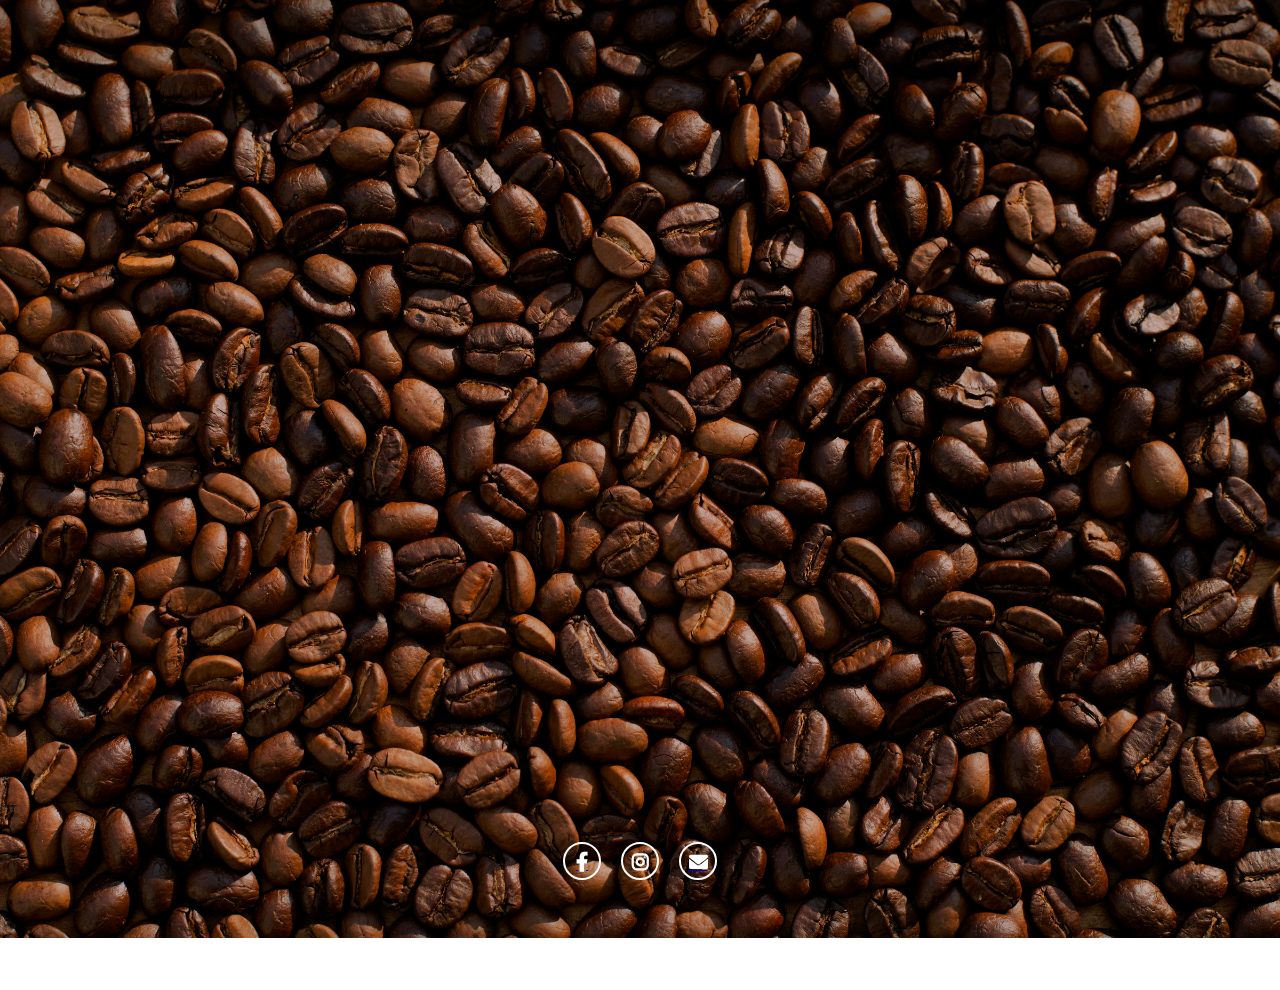
<file: index.html>
<!DOCTYPE html>
<html lang="en">

<head>
  <meta charset="UTF-8" />
  <meta name="viewport" content="width=device-width, initial-scale=1.0" />

  <title>Amos</title>

  <!-- fontawesome -->
  <link rel="stylesheet" href="https://cdnjs.cloudflare.com/ajax/libs/font-awesome/6.0.0-beta3/css/all.min.css" />

  <!-- styles -->
  <link rel="stylesheet" href="styles.css" />

  <style>
    body {
      padding: 10px 10% 80px 10%;
      overflow-x: hidden;
      overflow-y: auto;
      min-height: 100vh;
      background-image: url("coffee-background.jpeg");
      background-size: cover;
      background-repeat: no-repeat;
      background-position: center;
      background-attachment: fixed;
      position: relative;
    }

    /* 遮罩層 */
    。overlay {
      position: fixed;
      top: 0;
      left: 0;
      height: 100%;
      width: 100%;
      background-color: rgba(0, 0, 0, 0.5);
      z-index: -1;
    }
  </style>
</head>

<body class="home">
  <!-- 遮罩層 -->
  <div class="overlay"></div>

  <section id="hero">

    <header>
      <a class="logo" href="index.html">Amos</a>
      
      <!-- 漢堡菜單按鈕 -->
      <div class="hamburger" onclick="toggleMenu()">
        <span></span>
        <span></span>
        <span></span>
      </div>
      
      <!-- 側邊欄導航 -->
      <nav class="nav-bar" id="nav-bar">
        <a class="nav-items" href="index.html">Home</a>
        <a class="nav-items" href="about.html">About</a>
        <a class="nav-items" href="Skills.html">Skills</a>
        <a class="nav-items" href="Contacts.html">Contacts</a>
      </nav>
    </header>

    <div class="hero-content">

      <div class="left-content">
        <div class="left-content-wrap">
          <h3>RESUME</h3>
          <h1>Hi, I'm <span>Amos</span></h1>
          <p>
            我是一名咖啡的愛好者，喜愛學習和精進對於咖啡的一切，致力於將每一杯咖啡的風味極致呈現。
            未來想成為尋豆師探索不同產區的豆子，並分享背後的故事，來做到對於農民和整個產業的回饋。
          </p>
         
        </div>
      </div>

      <div class="right-content">
        
      </div>

    </div>

   <div class="socials">
  <a href="https://www.facebook.com/moon.zhan.9/" target="_blank">
    <i class="fa-brands fa-facebook-f"></i>
  </a>
  <a href="https://www.instagram.com/amos.0601/" target="_blank">
    <i class="fa-brands fa-instagram"></i>
  </a>
  <a href="https://mail.google.com/mail/?view=cm&to=coco29523995@gmail.com" target="_blank">
    <i class="fa-solid fa-envelope"></i>
  </a>
</div>

  </section>

  <script>
    function toggleMenu() {
      const navBar = document.getElementById('nav-bar');
      const hamburger = document.querySelector('.hamburger');
      const heroContent = document.querySelector('.hero-content');
      const socials = document.querySelector('.socials');
      
      navBar.classList.toggle('active');
      hamburger.classList.toggle('active');
      
      // 切換內容可見性
      if (navBar.classList.contains('active')) {
        heroContent.style.opacity = '0';
        heroContent.style.pointerEvents = 'none';
        socials.style.opacity = '0';
        socials.style.pointerEvents = 'none';
      } else {
        heroContent.style.opacity = '1';
        heroContent.style.pointerEvents = 'auto';
        socials.style.opacity = '1';
        socials.style.pointerEvents = 'auto';
      }
    }

    // 點擊導航項目後自動關閉菜單並恢復內容
    document.querySelectorAll('.nav-items').forEach(item => {
      item.addEventListener('click', () => {
        const navBar = document.getElementById('nav-bar');
        const hamburger = document.querySelector('.hamburger');
        const heroContent = document.querySelector('.hero-content');
        const socials = document.querySelector('.socials');
        
        navBar.classList.remove('active');
        hamburger.classList.remove('active');
        heroContent.style.opacity = '1';
        heroContent.style.pointerEvents = 'auto';
        socials.style.opacity = '1';
        socials.style.pointerEvents = 'auto';
      });
    });
  </script>
</body>


</html>
</file>
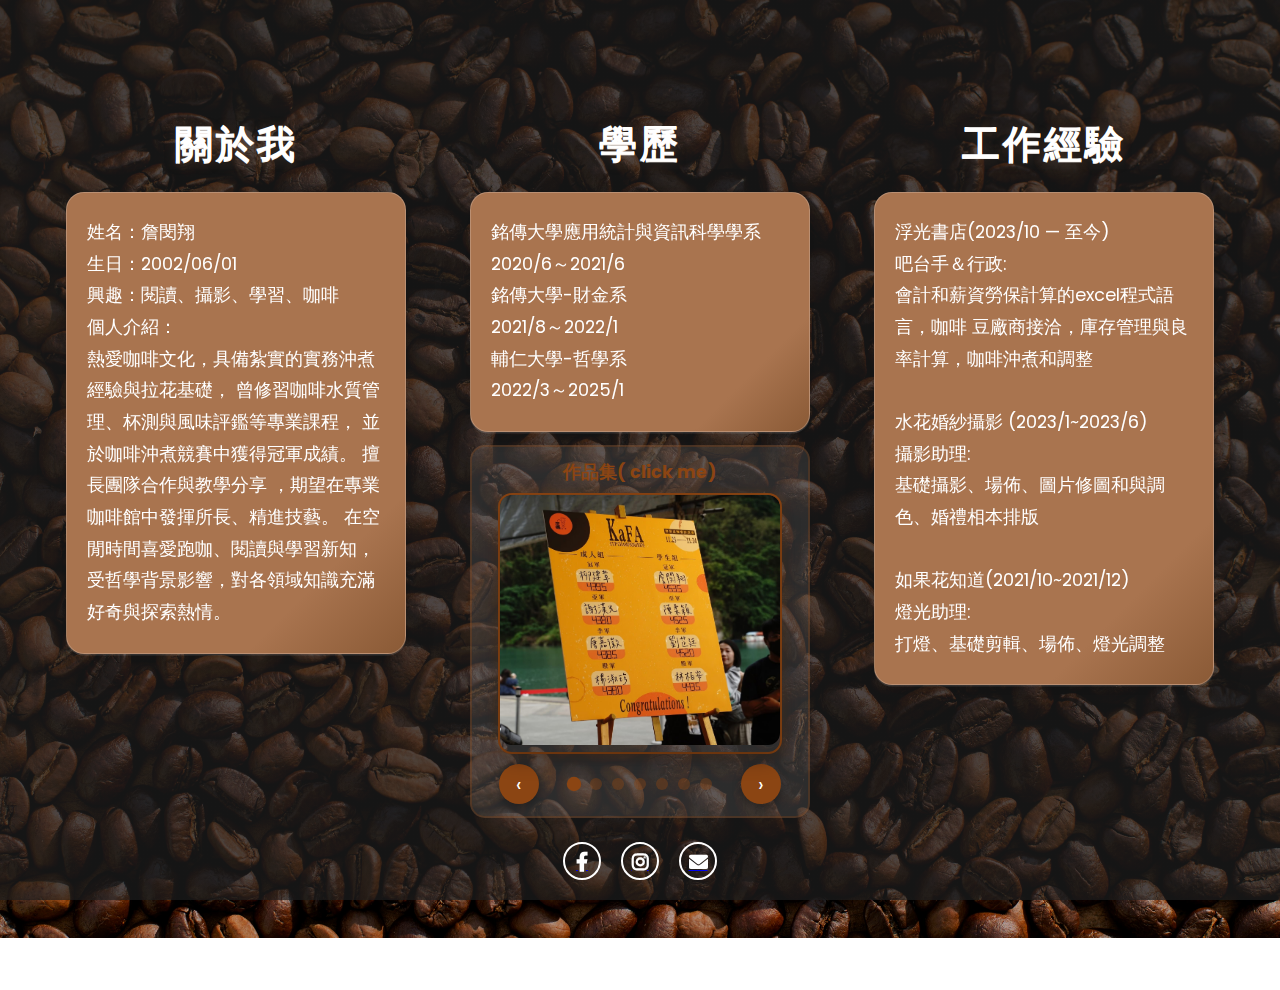
<file: about.html>
<!DOCTYPE html>
<html lang="en">

<head>
  <meta charset="UTF-8" />
  <meta name="viewport" content="width=device-width, initial-scale=1.0" />
  <title>Amos</title>
  <!-- fontawesome -->
  <link rel="stylesheet" href="https://cdnjs.cloudflare.com/ajax/libs/font-awesome/6.0.0-beta3/css/all.min.css" />
  <!-- styles -->
  <link rel="stylesheet" href="styles.css" />
  
  <style>
    /* 作品畫廊樣式 */
    .gallery-section {
      margin-top: 5px;
      background: rgba(255, 255, 255, 0.1);
      border-radius: 15px;
      border: 2px solid rgba(139, 69, 19, 0.3);
      padding: 12px;
      text-align: center;
    }

    .gallery-section h3 {
      color: #8B4513;
      margin-bottom: 10px;
      font-size: 1.1em;
      font-weight: bold;
    }

    .gallery-container {
      position: relative;
      max-width: 280px;
      margin: 0 auto;
      border-radius: 12px;
      overflow: hidden;
      box-shadow: 
        0 8px 20px rgba(0,0,0,0.3),
        0 0 0 2px #8B4513,
        0 0 15px rgba(139, 69, 19, 0.4);
      cursor: pointer;
      user-select: none;
      transition: transform 0.3s ease;
    }

    .gallery-container:hover {
      transform: scale(1.02);
    }

    .gallery-image img {
      width: 100%;
      height: 180px;
      object-fit: cover;
      border-radius: 10px;
    }

    .gallery-nav {
      display: flex;
      justify-content: space-between;
      align-items: center;
      margin-top: 8px;
      padding: 0 10px;
    }

    .gallery-btn {
      background: #8B4513;
      color: white;
      border: none;
      width: 30px;
      height: 30px;
      border-radius: 50%;
      font-size: 16px;
      cursor: pointer;
      transition: all 0.3s ease;
      box-shadow: 0 4px 10px rgba(0,0,0,0.3);
    }

    .gallery-btn:hover {
      background: #A0522D;
      transform: scale(1.1);
    }

    .gallery-dots {
      display: flex;
      gap: 6px;
    }

    .dot {
      width: 8px;
      height: 8px;
      border-radius: 50%;
      background: rgba(139, 69, 19, 0.4);
      cursor: pointer;
      transition: all 0.3s ease;
    }

    .dot.active {
      background: #8B4513;
      transform: scale(1.3);
    }

    .dot:hover {
      background: #A0522D;
    }

    /* 大畫面模態框樣式 */
    .modal-overlay {
      position: fixed;
      top: 0;
      left: 0;
      width: 100%;
      height: 100%;
      background: rgba(0, 0, 0, 0.9);
      display: none;
      justify-content: center;
      align-items: center;
      z-index: 10000;
      opacity: 0;
      transition: opacity 0.3s ease;
    }

    .modal-overlay.show {
      display: flex;
      opacity: 1;
    }

    .modal-container {
      position: relative;
      max-width: 90vw;
      max-height: 90vh;
      background: linear-gradient(135deg, #8B4513 0%, #A0522D 100%);
      border-radius: 20px;
      padding: 20px;
      box-shadow: 0 20px 60px rgba(0,0,0,0.5);
    }

    .modal-close {
      position: absolute;
      top: 15px;
      right: 15px;
      background: #fff;
      color: #8B4513;
      border: none;
      width: 40px;
      height: 40px;
      border-radius: 50%;
      font-size: 24px;
      font-weight: bold;
      cursor: pointer;
      z-index: 10001;
      transition: all 0.3s ease;
      box-shadow: 0 4px 15px rgba(0,0,0,0.3);
    }

    .modal-close:hover {
      background: #f0f0f0;
      color: #A0522D;
      transform: scale(1.1);
    }

    .modal-gallery {
      display: flex;
      align-items: center;
      justify-content: center;
      gap: 20px;
      margin-bottom: 20px;
    }

    .modal-images {
      position: relative;
      max-width: 600px;
      max-height: 400px;
      border-radius: 15px;
      overflow: hidden;
    }

    .modal-image {
      width: 100%;
      height: 400px;
      object-fit: contain;
      display: none;
      border-radius: 15px;
    }

    .modal-image.active {
      display: block;
    }

    .modal-btn {
      background: #fff;
      color: #8B4513;
      border: none;
      width: 50px;
      height: 50px;
      border-radius: 50%;
      font-size: 24px;
      font-weight: bold;
      cursor: pointer;
      transition: all 0.3s ease;
      box-shadow: 0 4px 15px rgba(0,0,0,0.3);
    }

    .modal-btn:hover {
      background: #f0f0f0;
      color: #A0522D;
      transform: scale(1.1);
    }

    .modal-dots {
      display: flex;
      justify-content: center;
      gap: 8px;
    }

    .modal-dot {
      width: 12px;
      height: 12px;
      border-radius: 50%;
      background: rgba(255, 255, 255, 0.4);
      cursor: pointer;
      transition: all 0.3s ease;
    }

    .modal-dot.active {
      background: #fff;
      transform: scale(1.2);
    }

    .modal-dot:hover {
      background: rgba(255, 255, 255, 0.7);
    }

    .gallery-image {
      display: none;
      position: relative;
    }

    .gallery-image.active {
      display: block;
    }

    .gallery-image img {
      width: 100%;
      height: 250px;
      object-fit: cover;
      border-radius: 12px;
    }

    .image-caption {
      position: absolute;
      bottom: 0;
      left: 0;
      right: 0;
      background: linear-gradient(transparent, rgba(0,0,0,0.8));
      color: white;
      padding: 12px;
      font-size: 0.9em;
      font-weight: bold;
    }

    .gallery-nav {
      display: flex;
      justify-content: space-between;
      align-items: center;
      margin-top: 12px;
      padding: 0 15px;
    }

    .gallery-btn {
      background: #8B4513;
      color: white;
      border: none;
      width: 40px;
      height: 40px;
      border-radius: 50%;
      font-size: 20px;
      cursor: pointer;
      transition: all 0.3s ease;
      box-shadow: 0 4px 10px rgba(0,0,0,0.3);
    }

    .gallery-btn:hover {
      background: #A0522D;
      transform: scale(1.1);
    }

    .gallery-dots {
      display: flex;
      gap: 10px;
    }

    .dot {
      width: 12px;
      height: 12px;
      border-radius: 50%;
      background: rgba(139, 69, 19, 0.4);
      cursor: pointer;
      transition: all 0.3s ease;
    }

    .dot.active {
      background: #8B4513;
      transform: scale(1.2);
    }

    .dot:hover {
      background: #A0522D;
    }

    /* 手機版響應式 */
    @media (max-width: 768px) {
      .gallery-section {
        padding: 10px;
        margin-top: 3px;
      }
      
      .gallery-container {
        max-width: 100%;
      }
      
      .gallery-image img {
        height: 150px;
      }
      
      .gallery-nav {
        padding: 0 5px;
        margin-top: 6px;
      }
      
      .gallery-btn {
        width: 28px;
        height: 28px;
        font-size: 14px;
      }

      .gallery-section h3 {
        margin-bottom: 8px;
        font-size: 1em;
      }

      .modal-container {
        max-width: 95vw;
        max-height: 95vh;
        padding: 15px;
      }

      .modal-images {
        max-height: 300px;
      }

      .modal-image {
        height: 300px;
      }

      .modal-btn {
        width: 40px;
        height: 40px;
        font-size: 20px;
      }

      .modal-gallery {
        gap: 10px;
      }
    }

    @media (max-width: 480px) {
      .gallery-image img {
        height: 120px;
      }
      
      .gallery-section h3 {
        font-size: 0.9em;
      }

      .modal-images {
        max-height: 250px;
      }

      .modal-image {
        height: 250px;
      }

      .modal-btn {
        width: 35px;
        height: 35px;
        font-size: 18px;
      }
    }
  </style>
</head>

<body class="about">
  <!-- 頁首 header -->
  <header>
    <a class="logo" href="index.html">Amos</a>
    
    <!-- 漢堡菜單按鈕 -->
    <div class="hamburger" onclick="toggleMenu()">
      <span></span>
      <span></span>
      <span></span>
    </div>
    
    <!-- 側邊欄導航 -->
    <nav class="nav-bar" id="nav-bar">
      <a class="nav-items" href="index.html">Home</a>
      <a class="nav-items" href="about.html">About</a>
      <a class="nav-items" href="Skills.html">Skills</a>
      <a class="nav-items" href="Contacts.html">Contacts</a>
    </nav>
  </header>

  <!-- 主要內容 -->
  <section class="about-main about-row">
    <div class="about-block">
      <h2>關於我</h2>
      <div class="about-content">
        姓名：詹閔翔<br>
        生日：2002/06/01<br>
  
        興趣：閱讀、攝影、學習、咖啡<br>
        個人介紹：<br>
        熱愛咖啡文化，具備紮實的實務沖煮經驗與拉花基礎，
        曾修習咖啡水質管理、杯測與風味評鑑等專業課程，
        並於咖啡沖煮競賽中獲得冠軍成績。 擅長團隊合作與教學分享
        ，期望在專業咖啡館中發揮所長、精進技藝。
        在空閒時間喜愛跑咖、閱讀與學習新知，受哲學背景影響，對各領域知識充滿好奇與探索熱情。<br>
      </div>
    </div>
    <div class="about-block">
      <h2>學歷</h2>
      <div class="about-content">
        銘傳大學應用統計與資訊科學學系<br>
        2020/6～2021/6<br>
        銘傳大學-財金系<br>
        2021/8～2022/1<br>
        輔仁大學-哲學系<br>
        2022/3～2025/1
      </div>
      
      <!-- 作品畫廊 -->
      <div class="gallery-section">
        <h3>作品集(
click me)</h3>
        <div class="gallery-container" onclick="openModal()">
          <div class="gallery-image active" data-index="0">
            <img src="champion1.JPG" alt="冠軍照片1">
          </div>
          <div class="gallery-image" data-index="1">
            <img src="champion2.jpg" alt="冠軍照片2">
          </div>
          <div class="gallery-image" data-index="2">
            <img src="lattle art1.JPG" alt="Latte Art 作品1">
          </div>
          <div class="gallery-image" data-index="3">
            <img src="lattle art2.JPG" alt="Latte Art 作品2">
          </div>
          <div class="gallery-image" data-index="4">
            <img src="lattle art3.JPG" alt="Latte Art 作品3">
          </div>
          <div class="gallery-image" data-index="5">
            <img src="lattle art4.JPG" alt="Latte Art 作品4">
          </div>
          <div class="gallery-image" data-index="6">
            <img src="lattle art5.jpg" alt="Latte Art 作品5">
          </div>
        </div>
        <div class="gallery-nav">
          <button class="gallery-btn prev" onclick="event.stopPropagation(); prevImage()">‹</button>
          <div class="gallery-dots">
            <span class="dot active" onclick="event.stopPropagation(); currentImage(0)"></span>
            <span class="dot" onclick="event.stopPropagation(); currentImage(1)"></span>
            <span class="dot" onclick="event.stopPropagation(); currentImage(2)"></span>
            <span class="dot" onclick="event.stopPropagation(); currentImage(3)"></span>
            <span class="dot" onclick="event.stopPropagation(); currentImage(4)"></span>
            <span class="dot" onclick="event.stopPropagation(); currentImage(5)"></span>
            <span class="dot" onclick="event.stopPropagation(); currentImage(6)"></span>
          </div>
          <button class="gallery-btn next" onclick="event.stopPropagation(); nextImage()">›</button>
        </div>
      </div>
    </div>
    <div class="about-block">
      <h2>工作經驗</h2>
      <div class="about-content">
      浮光書店(2023/10 — 至今)<br>
吧台手＆行政:<br>會計和薪資勞保計算的excel程式語言，咖啡
豆廠商接洽，庫存管理與良率計算，咖啡沖煮和調整<br><br>
水花婚紗攝影 (2023/1~2023/6)<br>
攝影助理:<br>基礎攝影、場佈、圖片修圖和與調色、婚禮相本排版<br><br>
如果花知道(2021/10~2021/12)<br>
燈光助理:<br>打燈、基礎剪輯、場佈、燈光調整<br>
      </div>
    </div>
  </section>

  <!-- 頁尾 socials -->
  <div class="socials">
    <a href="https://www.facebook.com/moon.zhan.9/" target="_blank">
      <i class="fa-brands fa-facebook-f"></i>
    </a>
    <a href="https://www.instagram.com/amos.0601/" target="_blank">
      <i class="fa-brands fa-instagram"></i>
    </a>
    <a href="https://mail.google.com/mail/?view=cm&to=coco29523995@gmail.com" target="_blank">
      <i class="fa-solid fa-envelope"></i>
    </a>
  </div>

  <!-- 大畫面模態框 -->
  <div class="modal-overlay" id="modal-overlay" onclick="closeModal()">
    <div class="modal-container" onclick="event.stopPropagation()">
      <button class="modal-close" onclick="closeModal()">×</button>
      <div class="modal-gallery">
        <button class="modal-btn prev" onclick="modalPrevImage()">‹</button>
        <div class="modal-images">
          <img class="modal-image active" src="champion1.JPG" alt="冠軍照片1">
          <img class="modal-image" src="champion2.jpg" alt="冠軍照片2">
          <img class="modal-image" src="lattle art1.JPG" alt="Latte Art 作品1">
          <img class="modal-image" src="lattle art2.JPG" alt="Latte Art 作品2">
          <img class="modal-image" src="lattle art3.JPG" alt="Latte Art 作品3">
          <img class="modal-image" src="lattle art4.JPG" alt="Latte Art 作品4">
          <img class="modal-image" src="lattle art5.jpg" alt="Latte Art 作品5">
        </div>
        <button class="modal-btn next" onclick="modalNextImage()">›</button>
      </div>
      <div class="modal-dots">
        <span class="modal-dot active" onclick="modalCurrentImage(0)"></span>
        <span class="modal-dot" onclick="modalCurrentImage(1)"></span>
        <span class="modal-dot" onclick="modalCurrentImage(2)"></span>
        <span class="modal-dot" onclick="modalCurrentImage(3)"></span>
        <span class="modal-dot" onclick="modalCurrentImage(4)"></span>
        <span class="modal-dot" onclick="modalCurrentImage(5)"></span>
        <span class="modal-dot" onclick="modalCurrentImage(6)"></span>
      </div>
    </div>
  </div>

  <script>
    // 小畫廊功能
    let currentImageIndex = 0;
    let modalImageIndex = 0;
    const images = document.querySelectorAll('.gallery-image');
    const dots = document.querySelectorAll('.dot');
    const modalImages = document.querySelectorAll('.modal-image');
    const modalDots = document.querySelectorAll('.modal-dot');

    function showImage(index) {
      images.forEach((img, i) => {
        img.classList.remove('active');
        dots[i].classList.remove('active');
      });
      
      images[index].classList.add('active');
      dots[index].classList.add('active');
      currentImageIndex = index;
    }

    function nextImage() {
      const nextIndex = (currentImageIndex + 1) % images.length;
      showImage(nextIndex);
    }

    function prevImage() {
      const prevIndex = (currentImageIndex - 1 + images.length) % images.length;
      showImage(prevIndex);
    }

    function currentImage(index) {
      showImage(index);
    }

    // 大畫面模態框功能
    function openModal() {
      const modal = document.getElementById('modal-overlay');
      modalImageIndex = currentImageIndex; // 從當前小畫廊圖片開始
      showModalImage(modalImageIndex);
      modal.classList.add('show');
      document.body.style.overflow = 'hidden'; // 防止背景滾動
    }

    function closeModal() {
      const modal = document.getElementById('modal-overlay');
      modal.classList.remove('show');
      document.body.style.overflow = 'auto'; // 恢復滾動
    }

    function showModalImage(index) {
      modalImages.forEach((img, i) => {
        img.classList.remove('active');
        modalDots[i].classList.remove('active');
      });
      
      modalImages[index].classList.add('active');
      modalDots[index].classList.add('active');
      modalImageIndex = index;
    }

    function modalNextImage() {
      const nextIndex = (modalImageIndex + 1) % modalImages.length;
      showModalImage(nextIndex);
    }

    function modalPrevImage() {
      const prevIndex = (modalImageIndex - 1 + modalImages.length) % modalImages.length;
      showModalImage(prevIndex);
    }

    function modalCurrentImage(index) {
      showModalImage(index);
    }

    // 鍵盤導航（只在模態框開啟時）
    document.addEventListener('keydown', function(e) {
      const modal = document.getElementById('modal-overlay');
      if (modal.classList.contains('show')) {
        if (e.key === 'ArrowLeft') {
          modalPrevImage();
        } else if (e.key === 'ArrowRight') {
          modalNextImage();
        } else if (e.key === 'Escape') {
          closeModal();
        }
      }
    });

    // 模態框內的觸控滑動
    let modalStartX = 0;
    let modalEndX = 0;
    let modalStartY = 0;
    let modalEndY = 0;

    document.addEventListener('DOMContentLoaded', function() {
      const modalContainer = document.querySelector('.modal-images');
      
      modalContainer.addEventListener('touchstart', function(e) {
        modalStartX = e.touches[0].clientX;
        modalStartY = e.touches[0].clientY;
      });

      modalContainer.addEventListener('touchend', function(e) {
        modalEndX = e.changedTouches[0].clientX;
        modalEndY = e.changedTouches[0].clientY;
        handleModalSwipe();
      });
    });

    function handleModalSwipe() {
      const swipeThreshold = 50;
      const diffX = modalStartX - modalEndX;
      const diffY = Math.abs(modalStartY - modalEndY);
      
      if (Math.abs(diffX) > swipeThreshold && diffY < 100) {
        if (diffX > 0) {
          modalNextImage();
        } else {
          modalPrevImage();
        }
      }
    }

    function toggleMenu() {
      const navBar = document.getElementById('nav-bar');
      const hamburger = document.querySelector('.hamburger');
      const mainContent = document.querySelector('.about-main');
      const socials = document.querySelector('.socials');
      
      navBar.classList.toggle('active');
      hamburger.classList.toggle('active');
      
      // 切換內容可見性
      if (navBar.classList.contains('active')) {
        mainContent.style.opacity = '0';
        mainContent.style.pointerEvents = 'none';
        socials.style.opacity = '0';
        socials.style.pointerEvents = 'none';
      } else {
        mainContent.style.opacity = '1';
        mainContent.style.pointerEvents = 'auto';
        socials.style.opacity = '1';
        socials.style.pointerEvents = 'auto';
      }
    }

    // 點擊導航項目後自動關閉菜單並恢復內容
    document.querySelectorAll('.nav-items').forEach(item => {
      item.addEventListener('click', () => {
        const navBar = document.getElementById('nav-bar');
        const hamburger = document.querySelector('.hamburger');
        const mainContent = document.querySelector('.about-main');
        const socials = document.querySelector('.socials');
        
        navBar.classList.remove('active');
        hamburger.classList.remove('active');
        mainContent.style.opacity = '1';
        mainContent.style.pointerEvents = 'auto';
        socials.style.opacity = '1';
        socials.style.pointerEvents = 'auto';
      });
    });
  </script>
</body>
</html>
</file>
<file: styles.css>
@import url('https://fonts.googleapis.com/css2?family=Poppins:ital,wght@0,100;0,200;0,300;0,400;0,500;0,600;0,700;0,800;0,900;1,100;1,200;1,300;1,400;1,500;1,600;1,700;1,800;1,900&display=swap');

* {
  padding: 0;
  margin: 0;
  border: none;
  outline: none;
  font-family: "Poppins", sans-serif;
}

html {
  scroll-behavior: smooth;
}

body {
  padding: 10px 10% 80px 10%;
  overflow-x: hidden;
  overflow-y: auto;
  min-height: 100vh;
  background: 
    linear-gradient(rgba(30,30,30,0.7), rgba(30,30,30,0.7)),
    url("coffee-background.jpeg");
  background-size: cover;
  background-repeat: no-repeat;
  background-position: center;
  background-attachment: fixed;
}

header {
  display: flex;
  justify-content: space-between;
  align-items: center;
}

header .logo {
  text-decoration: none;
  font-size: 36px;
  font-weight: 800;
  text-transform: uppercase;
  letter-spacing: 5px;
  color: #ffffff;
  position: relative;
  cursor: pointer;
}

.logo::after {
  content: '';
  position: absolute;
  bottom: 9px;
  right: -14px;
  background-color: #ffffff;
  height: 12px;
  width: 12px;
  border-radius: 15px;
}

.nav-bar {
  display: flex;
  align-items: center;
  gap: 25px;
}

.nav-bar a {
  font-size: 20px;
  font-weight: 500;
  letter-spacing: 2px;
  color: rgb(255, 255, 255);
  transition: all 0.2s;
  cursor: pointer;
  text-decoration: none; /* 取消底線 */
}

.nav-bar a:hover {
  color: #ffffff;
}

.cta-btn {
  font-size: 20px;
  font-weight: 500;
  letter-spacing: 3px;
  color: white;
  background-color: #379777;
  padding: 7px 20px;
  border-radius: 5px;
  cursor: pointer;
  transition: all 0.2s;
}

.cta-btn:hover {
  background-color: #2B3A55;
}

/* Contents */
.hero-content {
  display: grid;
  grid-template-columns: 1.2fr 1fr;
  height: 80vh;
  margin-top: 50px;
}

/* Right-section */
.right-content{
  display: flex;
  justify-content: center;
  align-items: center;
  position: relative;
}
.lena-img {
  width: 120%;
  position: absolute;
  bottom: -11%;
  right: -20%;
}

/* Left-section */

.left-content{
  display: flex;
  align-items: center;
}
.left-content h3 {
  font-size: 4rem;
  font-weight: 500;
  letter-spacing: 5px;
  color: rgba(255, 255, 255, 0.8);
}

.left-content h1 {
  font-size: 6rem;
  font-weight: 600;
  letter-spacing: 5px;
  color: rgba(255, 255, 255, 0.9);
  margin: -10px 0 0 0;
}

h1 span {
  color: #A9744F;
  text-shadow:
    0 0 8px rgba(255,255,255,0.5),    /* 淡光暈 */
    0 0 16px rgba(255,255,255,0.3),   /* 更淡更大的光暈 */
    -2px -2px 0 rgba(255,255,255,0.7),/* 半透明白邊 */
     2px -2px 0 rgba(255,255,255,0.7),
    -2px  2px 0 rgba(255,255,255,0.7),
     2px  2px 0 rgba(255,255,255,0.7);
}

.left-content p {/* 介紹*/
  color: #ffffff;
  font-size: 20px;
  font-weight: 500;
  line-height: 1.7;
  color: rgba(255, 255, 255, １);
  margin-bottom: 40px;
  width: 90%;
}

.left-content-wrap {
  margin-top: 40px;
}

.cta {
  display:flex;
  gap: 50px;
}
.big-cta {
  font-size: 20px;
  font-weight: 600;
  letter-spacing: 3px;
  height: 50px;
  width: 250px;
  background-color: #2B3A55;
  color: white;
  border-radius: 5px;
  cursor: pointer;
  transition: all 0.2s;
  box-shadow: 0 15px 10px #2b3a5541;
}

.cta-2 {
  background-color: #2B3A55;   /* 填滿主色 */
  color: #fff;                 /* 字體白色 */
  border: 2px solid #2B3A55;   /* 同色邊框 */
}
.big-cta i {
  font-size: 19px;
  margin-left: 5px;
}

.cta-1:hover {
  background-color: #379777;
}
.cta-2:hover {
  background-color: #379777;
  color: white;
  border-color: #379777;
}

/* social  */

.socials {
  display: flex;
  gap: 20px;
  justify-content: center;
}
.socials i {
  font-size: 19px;
  font-weight: 600;
  color: #2B3A55;
  display: flex;
  align-items: center;
  justify-content: center;
  border: 2px solid #2B3A55;
  height: 20px;
  width: 20px;
  padding: 7px;
  border-radius: 20px;
  cursor: pointer;
  transition: all 0.2s;
  z-index: 1;
}

.socials i:hover {
  color:#379777;
  border-color: #379777;
  transform: scale(1.1) rotate(360deg);
}

/* Background effects */

body.home::after {
  content: " ";
  position: absolute;
  top: 20%;
  left: 37%;
  height: 200px;
  width: 200px;
  border-radius: 50%;
  background: url("amos.jpg") center top/cover no-repeat;
  z-index: -1;
  animation: fadeInBottom 1s ease-out forwards;
  opacity: 0;
  animation-delay: 0.4s;
}

@keyframes bottomBall {
  0% {
    transform: translateY(0) translateX(0);
  }
  50% {
    transform: translateY(15%) translateX(-15%);
  }
  100% {
    transform: translateY(0) translateX(0);
  }
}

@keyframes scratchImg {
  0% {
    transform: translateX(0);
  }
  50% {
    transform: translateX(-2%);
  }
  100% {
    transform: translateX(0);
  }
}

body::after {
  animation: topBall 10s linear infinite;
}

body::before {
  animation: bottomBall 20s ease-in-out infinite;
}

.scratch-img {
  animation: scratchImg 30s ease-in-out infinite;
}

@keyframes fadeInBottom {
  from {
    transform: translateY(200px);
    opacity: 0;
  }
  to {
    transform: translateY(0);
    opacity: 1;
  }
}

.left-content h3 {
  animation: fadeInBottom 1s ease-out forwards;
  opacity: 0;
}

.left-content h1 {
  animation: fadeInBottom 1s ease-out forwards;
  opacity: 0;
  animation-delay: 0.2s;
}

.left-content p {
  animation: fadeInBottom 1s ease-out forwards;
  opacity: 0;
  animation-delay: 0.4s;
}

.big-cta {
  animation: fadeInBottom 1s ease-out forwards;
  opacity: 0;
  animation-delay: 0.6s;
}

@keyframes lenaImage {
  from {
    transform: scale(0.8) translateY(10%);
  }
  to {
    transform: scale(1) translateY(0);
  }
}

.lena-img {
  animation: lenaImage 1.4s ease-out forwards;
}

@keyframes topIn {
  from {
    transform: translateY(-100%);
    opacity: 0;
  }
  to {
    transform: translateY(0);
    opacity: 1;
  }
}

header {
  animation: topIn 1s ease-out forwards;
  opacity: 0;
  animation-delay: 0.2s;
}

.socials {
  position: fixed;
  left: 0;
  bottom: 0;
  width: 100vw;
  display: flex;
  justify-content: center;
  gap: 20px;
  padding: 20px 0;
  background: transparent;
  z-index: 100;
}

.socials i {
  font-size: 19px;
  font-weight: 600;
  color: #fff;
  border: 2px solid #fff;
  display: flex;
  align-items: center;
  justify-content: center;
  height: 20px;
  width: 20px;
  padding: 7px;
  border-radius: 20px;
  cursor: pointer;
  transition: all 0.2s;
  z-index: 1;
}

.socials i:hover {
  color: #A9744F;
  border-color: #A9744F;
  transform: scale(1.1) rotate(360deg);
}

/* About 頁面專屬樣式 */
body.about .about-main {
  max-width: 700px;
  margin: 80px auto 40px auto;
  padding: 40px 30px;
  background: rgba(255,255,255,0.07);
  border-radius: 18px;
  box-shadow: 0 4px 24px rgba(0,0,0,0.08);
}
body.about .about-block {
  margin-bottom: 36px;
}
body.about .about-block h2 {
  color: #A9744F;
  font-size: 2rem;
  margin-bottom: 12px;
  letter-spacing: 2px;
}
body.about .about-block ul,
body.about .about-block p {
  color: #fff;
  font-size: 1.1rem;
  line-height: 1.8;
  margin-left: 0;
  padding-left: 0;
}
body.about .about-block ul {
  list-style: disc inside;
}
body.about .about-main.about-row {
  display: flex;
  justify-content: center;
  gap: 32px;
  margin: 80px auto 40px auto;
  padding: 0;
  background: none;
  box-shadow: none;
}

body.about .about-block {
  flex: 1 1 0;
  display: flex;
  flex-direction: column;
  align-items: center;
}

body.about .about-block h2 {
  color: #ffffff;
  font-size: 2rem;
  margin-bottom: 18px;
  letter-spacing: 2px;
  text-align: center;
}

body.about .about-content {
  width: 100%;
  min-height: 120px;
  background: #A9744F;
  color: #fff;
  border-radius: 12px;
  padding: 28px 18px;
  font-size: 1.1rem;
  line-height: 1.8;
  box-sizing: border-box;
  margin-bottom: 10px;
}
body.about .about-main.about-row {
  display: flex;
  justify-content: center;
  gap: 48px;
  margin: 80px auto 40px auto;
  padding: 0 10px;
  background: none;
  box-shadow: none;
}

body.about .about-block {
  flex: 1 1 0;
  display: flex;
  flex-direction: column;
  align-items: stretch;
}

body.about .about-block h2 {
  color: #fff;
  font-size: 2.2rem;
  font-weight: 800;
  margin-bottom: 22px;
  letter-spacing: 3px;
  text-align: center;
  text-shadow: 0 2px 12px rgba(169,116,79,0.25), 0 1px 0 #fff;
}

body.about .about-content {
  width: 100%;
  min-height: 120px;
  background: linear-gradient(135deg, #a9744f 80%, #8a5a36 100%);
  color: #fff;
  border-radius: 18px;
  padding: 24px 20px;
  font-size: 1.1rem;
  line-height: 1.8;
  box-sizing: border-box;
  margin-bottom: 8px;
  box-shadow: 0 6px 32px 0 rgba(0,0,0,0.13), 0 1.5px 0 #fff2;
  border: 1.5px solid #fff3;
  backdrop-filter: blur(1px);
  transition: box-shadow 0.2s;
}

body.about .about-content:focus-within,
body.about .about-content:hover {
  box-shadow: 0 10px 36px 0 rgba(169,116,79,0.18), 0 2px 0 #fff4;
}
body.about .about-block h2 {
  color: #fff;
  font-size: 2.4rem;
  font-weight: 900;
  margin-bottom: 20px;
  letter-spacing: 3px;
  text-align: center;
  text-shadow: 0 2px 12px rgba(169,116,79,0.25), 0 1px 0 #fff;
}
body.about .about-main.about-row {
  display: flex;
  justify-content: center;
  gap: 64px;
  max-width: 1400px;
  margin: 50px auto 30px auto;
  padding: 0 40px;
  background: none;
  box-shadow: none;
}

body.about .about-block {
  flex: 1 1 0;
  min-width: 340px;
  display: flex;
  flex-direction: column;
  align-items: stretch;
}

/* ------------------ 聯絡資訊專區 ------------------ */
.contact-main {
  max-width: 420px;
  margin: 80px auto 60px auto;
  background: #f5ede6; /* 純淡咖啡色 */
  border-radius: 18px;
  box-shadow: 0 4px 24px rgba(0,0,0,0.08);
  padding: 40px 30px;
  text-align: left;
}
.contact-main h2 {
  color: #A9744F;
  font-size: 2rem;
  margin-bottom: 18px;
  letter-spacing: 2px;
  text-align: left;
}
.contact-main .info {
  color: #A9744F;
  font-size: 1.15rem;
  line-height: 2.2;
  margin-bottom: 10px;
  text-align: left;
}
.contact-main .info i {
  margin-right: 10px;
  color: #A9744F;
}
.contact-main .info a {
  color: #A9744F;
  text-decoration: none;
}

/* ==================== 漢堡菜單樣式 ==================== */
.hamburger {
  display: none;
  flex-direction: column;
  cursor: pointer;
  z-index: 1001;
}

.hamburger span {
  width: 25px;
  height: 3px;
  background-color: #fff;
  margin: 3px 0;
  transition: 0.3s;
  border-radius: 2px;
}

/* 漢堡菜單動畫 */
.hamburger.active span:nth-child(1) {
  transform: rotate(-45deg) translate(-5px, 6px);
}

.hamburger.active span:nth-child(2) {
  opacity: 0;
}

.hamburger.active span:nth-child(3) {
  transform: rotate(45deg) translate(-5px, -6px);
}

/* ==================== 手機響應式設計 ==================== */
@media (max-width: 768px) {
  /* 顯示漢堡菜單 */
  .hamburger {
    display: flex;
  }

  /* 隱藏並重新設計導航欄為側邊欄 */
  .nav-bar {
    position: fixed;
    top: 0;
    right: -100%;
    width: 280px;
    height: 100vh;
    background: linear-gradient(135deg, #2B3A55 0%, #1a2338 100%);
    flex-direction: column;
    justify-content: flex-start;
    align-items: center;
    padding: 80px 0 20px 0;
    transition: right 0.3s ease-in-out;
    z-index: 1000;
    box-shadow: -5px 0 15px rgba(0,0,0,0.3);
  }

  .nav-bar.active {
    right: 0;
  }

  .nav-bar a {
    font-size: 18px;
    letter-spacing: 2px;
    padding: 15px 30px;
    margin: 8px 0;
    width: 80%;
    text-align: center;
    border-radius: 8px;
    transition: all 0.3s ease;
    color: #fff;
  }

  .nav-bar a:hover,
  .nav-bar a.active {
    background: rgba(169, 116, 79, 0.8);
    color: #fff;
    transform: translateX(5px);
  }

  body {
    padding: 10px 5%;
  }

  header {
    flex-direction: row;
    justify-content: space-between;
    gap: 15px;
    margin-bottom: 20px;
  }

  header .logo {
    font-size: 28px;
    letter-spacing: 3px;
  }

  /* 首頁特定響應式設計 */
  body.home {
    overflow-y: auto;
    overflow-x: hidden;
  }

  /* 固定頂部 header */
  body.home header {
    position: fixed;
    top: 0;
    left: 0;
    right: 0;
    background: rgba(0, 0, 0, 0.8);
    backdrop-filter: blur(10px);
    padding: 15px 5%;
    z-index: 999;
    margin-bottom: 0;
  }

  /* 為固定 header 留出空間 */
  body.home #hero {
    padding-top: 80px;
  }

  /* amos.jpg 調整 - 變小並靠右 */
  body.home::after {
    top: 15%;
    left: 70%;
    height: 120px;
    width: 120px;
    transform: translateX(-50%);
  }

  .hero-content {
    grid-template-columns: 1fr;
    height: auto;
    margin-top: 20px;
    gap: 30px;
  }

  .left-content-wrap {
    position: relative;
    z-index: 1;
  }

  /* 標題調整 - 稍微小一些 */
  .left-content-wrap h3 {
    font-size: 2.2rem;
  }

  .left-content-wrap h1 {
    font-size: 3.2rem;
    line-height: 1.2;
    margin-bottom: 30px;
  }

  /* 段落文字 - 往下移並稍微放大但不超過標題 */
  .left-content-wrap p {
    font-size: 18px;
    line-height: 1.6;
    width: 100%;
    margin-top: 40px;
    margin-bottom: 60px;
  }

  /* 社交媒體圖標移到底部 */
  .socials {
    position: fixed;
    bottom: 0;
    left: 0;
    right: 0;
    background: rgba(0, 0, 0, 0.8);
    backdrop-filter: blur(10px);
    padding: 15px 0;
    gap: 20px;
    margin-top: 0;
  }

  /* 菜單打開時隱藏內容 */
  body.home .nav-bar.active ~ .hero-content,
  body.home .nav-bar.active ~ .socials {
    opacity: 0;
    pointer-events: none;
    transition: opacity 0.3s ease;
  }

  /* About 頁面響應式 */
  body.about {
    overflow-y: auto;
    overflow-x: hidden;
  }

  /* 固定頂部 header for about/skills/contacts */
  body.about header {
    position: fixed;
    top: 0;
    left: 0;
    right: 0;
    background: rgba(0, 0, 0, 0.8);
    backdrop-filter: blur(10px);
    padding: 15px 5%;
    z-index: 999;
    margin-bottom: 0;
  }

  /* 為固定 header 留出空間 */
  body.about .about-main.about-row {
    flex-direction: column;
    gap: 25px;
    margin: 50px auto 50px auto;
    padding: 0 20px;
  }

  /* 社交媒體圖標移到底部 - About/Skills/Contacts 頁面 */
  body.about .socials {
    position: fixed;
    bottom: 0;
    left: 0;
    right: 0;
    background: rgba(0, 0, 0, 0.9);
    backdrop-filter: blur(10px);
    padding: 10px 0;
    gap: 18px;
    margin-top: 0;
    z-index: 1000;
  }

  /* 菜單打開時隱藏內容 - About/Skills/Contacts */
  body.about .nav-bar.active ~ .about-main,
  body.about .nav-bar.active ~ .skills-grid,
  body.about .nav-bar.active ~ .contact-main,
  body.about .nav-bar.active ~ .socials {
    opacity: 0;
    pointer-events: none;
    transition: opacity 0.3s ease;
  }

  body.about .about-block {
    min-width: auto;
  }

  body.about .about-block h2 {
    font-size: 1.8rem;
    margin-bottom: 16px;
  }

  body.about .about-content {
    padding: 24px 18px;
    font-size: 1rem;
    line-height: 1.8;
  }

  /* 聯絡頁面響應式 */
  .contact-main {
    margin: 100px auto 100px auto;
    padding: 30px 20px;
  }

  .contact-main h2 {
    font-size: 1.6rem;
    margin-bottom: 14px;
  }

  .contact-main .info {
    font-size: 1rem;
    line-height: 2;
  }

  /* 社交媒體圖標響應式 */
  .socials {
    gap: 20px;
    margin-top: 40px;
  }

  .socials a i {
    font-size: 24px;
  }
}

@media (max-width: 480px) {
  .nav-bar {
    width: 100vw;
    right: -100vw;
  }

  .nav-bar.active {
    right: 0;
  }

  body {
    padding: 10px 3%;
  }

  header .logo {
    font-size: 24px;
    letter-spacing: 2px;
  }

  .nav-bar a {
    font-size: 16px;
    width: 90%;
  }

  /* 首頁小螢幕優化 */
  body.home::after {
    top: 12%;
    left: 75%;
    height: 100px;
    width: 100px;
  }

  .left-content-wrap h3 {
    font-size: 1.8rem;
  }

  .left-content-wrap h1 {
    font-size: 2.5rem;
  }

  .left-content-wrap p {
    font-size: 16px;
    margin-top: 35px;
  }

  body.about .about-block h2 {
    font-size: 1.5rem;
  }

  body.about .about-content {
    padding: 20px 15px;
    font-size: 0.9rem;
  }

  .contact-main {
    padding: 25px 15px;
  }

  .contact-main h2 {
    font-size: 1.4rem;
  }

  .contact-main .info {
    font-size: 0.9rem;
  }
}
</file>
